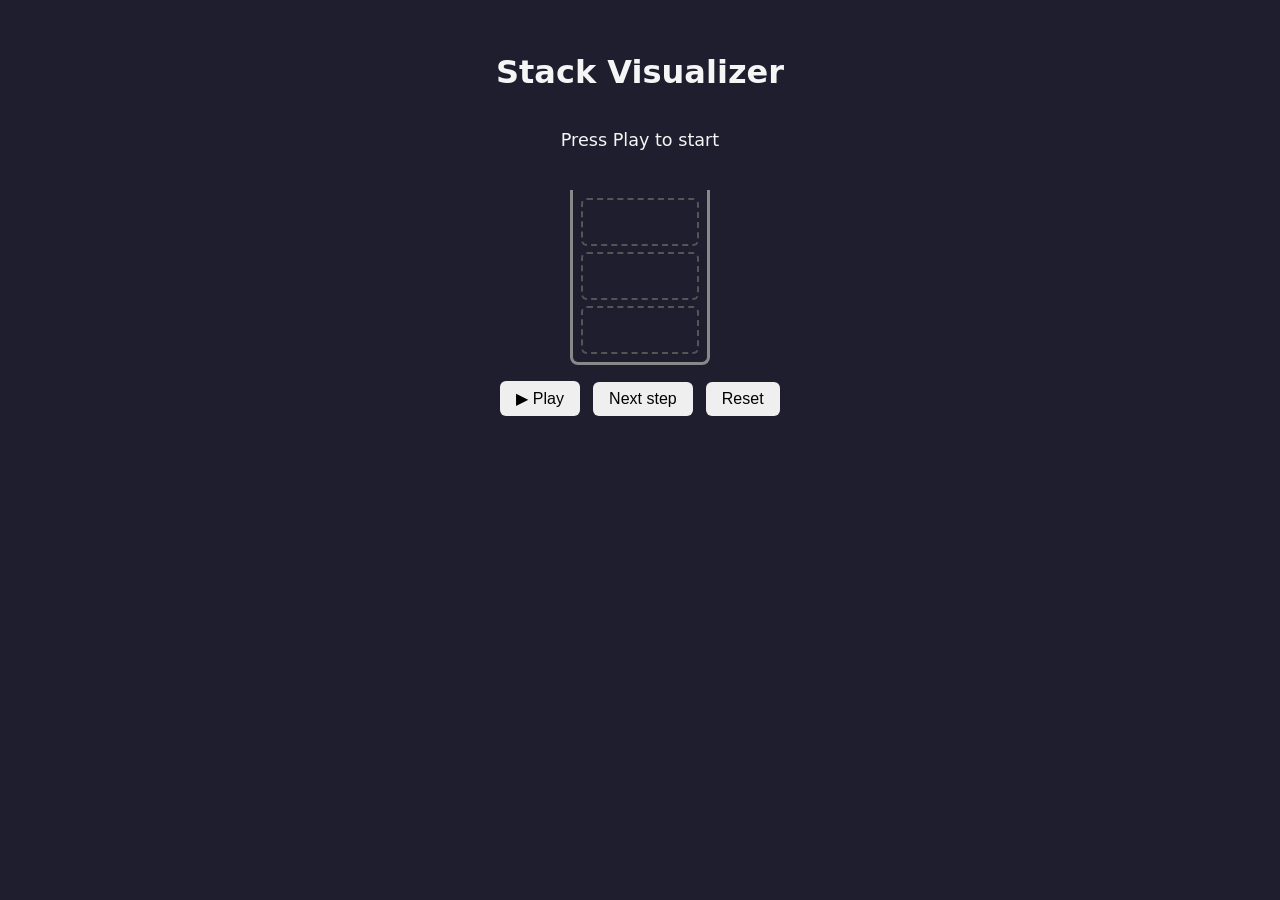
<file: web/index.html>
<!DOCTYPE html>
<html lang="en">
<head>
    <meta charset="UTF-8">
    <meta name="viewport" content="width=device-width, initial-scale=1.0">
    <title>DS Game – Stack Demo</title>
    <link rel="stylesheet" href="style.css">
</head>
<body>
<h1>Stack Visualizer</h1>
<p id="message">Press Play to start</p>

<div id="stack" class="stack"></div>

<div class="controls">
    <button id="playBtn">▶ Play</button>
    <button id="nextBtn">Next step</button>
    <button id="resetBtn">Reset</button>
</div>

<ol id="log"></ol>

<script src="app.js"></script>
</body>
</html>
</file>
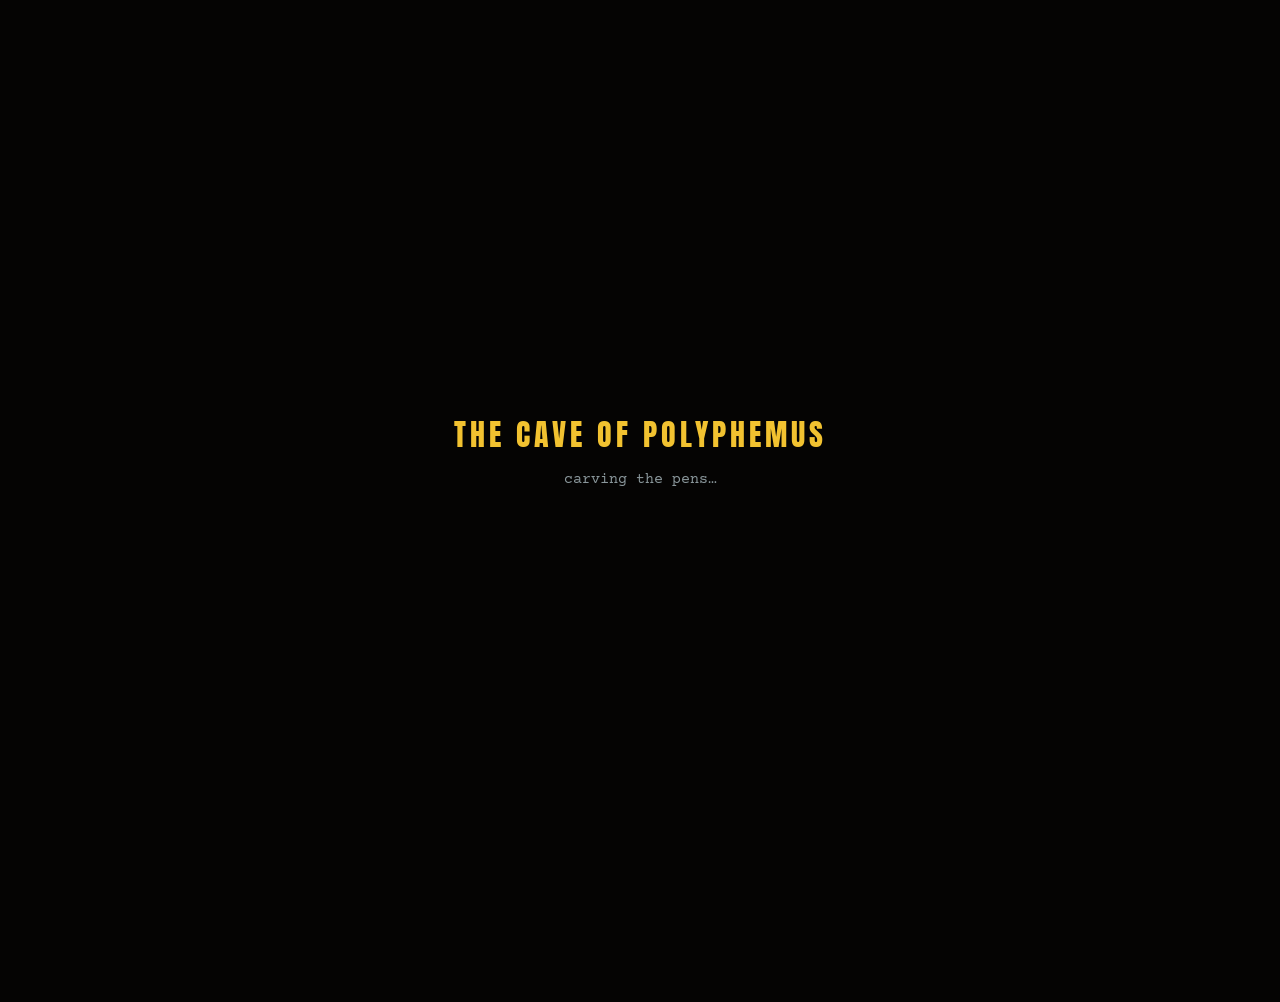
<file: server/src/main/resources/static/cave_env.html>
<!DOCTYPE html>
<html lang="en">
<head>
<script>
// opened from IntelliJ's built-in preview (port 63342)? That server has no game API (every call answers 404).
// Jump to the same page on Spring Boot instead.
if (location.port === "63342") { const page = location.pathname.split("/static/")[1] || ""; location.replace("http://localhost:8081/" + page + location.search); }
</script>
<meta charset="UTF-8">
<meta name="viewport" content="width=device-width, initial-scale=1.0">
<title>The Cave of Polyphemus</title>
<link href="https://fonts.googleapis.com/css2?family=Anton&family=Courier+Prime:wght@400;700&display=swap" rel="stylesheet">
<style>
  html, body { margin: 0; height: 100%; overflow: hidden; background: #050403; color: #e9e4da; font-family: 'Courier Prime', monospace; }
  canvas { display: block; }
  #loading { position: fixed; inset: 0; display: flex; flex-direction: column; align-items: center; justify-content: center; gap: 14px; background: #050403; z-index: 40; transition: opacity 1s; }
  #loading h1 { margin: 0; font-family: Anton, Impact, sans-serif; font-weight: 400; letter-spacing: 4px; font-size: 30px; color: #f2c230; }
  #loading p { margin: 0; color: #8a979b; font-size: 15px; }
  #skip { position: fixed; right: 18px; bottom: 16px; z-index: 35; min-height: 40px; padding: 0 16px; background: rgba(8, 6, 4, 0.75); color: #efe1c2;
          border: 1px solid #4a3a28; border-radius: 4px; font-family: 'Courier Prime', monospace; font-size: 13px; letter-spacing: 1px; cursor: pointer; display: none; }
  #skip.on { display: block; }
  @media (min-width: 901px) { body.board-on #skip { right: calc(var(--pw, 520px) + 20px); bottom: calc(var(--board-h, 210px) + 22px); } }
  #fast { position: fixed; inset: 0; z-index: 34; background: #050403; display: none; align-items: center; justify-content: center;
          font-family: Anton, Impact, sans-serif; font-size: 34px; letter-spacing: 6px; color: #f2c230; }
  #fast.on { display: flex; }
</style>
<script type="importmap">
{ "imports": { "three": "./vendor/three/build/three.module.js", "three/addons/": "./vendor/three/examples/jsm/" } }
</script>
</head>
<body>
<div id="loading"><h1>THE CAVE OF POLYPHEMUS</h1><p>carving the pens…</p></div>
<div id="title" class="odx-title"><span class="k">CHAPTER TWO</span><span class="t">The Cave of Polyphemus</span></div>
<button id="skip">SKIP SCENE ▸▸ (Esc)</button>
<div id="fast">▸▸</div>
<nav id="doors" class="odx-doors" aria-label="Chapter two">
  <button class="continue" id="continue-btn" hidden></button>
  <div class="row">
    <button class="door lesson" id="door-lesson"><span class="kick" data-ic="book">LEARN</span><span class="name">ATHENA'S LESSON</span>
      <span class="what">Four short parts on the pens: what an array is, walking it, making room and closing gaps, turning it around. Nothing is graded.</span><span class="prog" id="prog-lesson">4 parts</span></button>
    <button class="door trials" id="door-trials"><span class="kick" data-ic="sun">BE JUDGED</span><span class="name">ATHENA'S TRIALS</span>
      <span class="what">Noon to dawn: eight hours of work on the flock, a bonus at midnight, and the escape at dawn.</span><span class="prog" id="prog-trials"></span></button>
    <button class="door lab" id="door-lab"><span class="kick" data-ic="flask">PLAY</span><span class="name">THE LAB</span>
      <span class="what">No giant, no clock. Your flock, your code, any array algorithm, step by step.</span><span class="prog">up to 10 sheep</span></button>
  </div>
  <div class="extra">
    <span class="lbl">STORY</span><button id="open-btn" data-ic="film">Opening</button><button id="crawl-btn" data-ic="scroll">The story so far</button><button id="climax-btn" data-ic="film">Climax</button>
    <span class="lbl">LESSON</span><button data-part="1">1 Pens</button><button data-part="2">2 Walking</button><button data-part="3">3 Room &amp; gaps</button><button data-part="4">4 Turning around</button>
    <span class="lbl">ARRANGE</span><button data-arrange="traverse">Sum</button><button data-arrange="insert">Insert</button><button data-arrange="delete">Delete</button><button data-arrange="reverse">Reverse</button>
    <button id="codex-btn" data-ic="scroll">Codex</button>
  </div>
</nav>

<script type="module">
import * as THREE from "three";
import { World } from "./js/engine/world.js";
import { panelW } from "./js/learn/panelWidth.js";
import { Director } from "./js/engine/director.js";
import { sound } from "./js/engine/sound.js";
import { installUI } from "./js/ui/ui.js";
import "./js/ui/fullView.js";                        // an × on every panel, H for a full view
import { icon } from "./js/ui/icons.js";
import { PenRow, PEN_W } from "./js/islands/cave/penRow.js";
import { caveLesson } from "./js/islands/cave/caveLesson.js";
import { Parsons, CAVE_PARSONS } from "./js/learn/parsons.js";
import { buildCave, GIANT_AT } from "./js/islands/cave/caveScene.js";
import { addCaveDetails } from "./js/islands/cave/caveDetails.js";
import { Cyclops } from "./js/islands/cave/cyclops.js";
import { Hero } from "./js/engine/hero.js";
import { Comic } from "./js/engine/comic.js";
import { playCaveOpening, playCaveCrawl } from "./js/islands/cave/caveOpening.js";
import { playCaveClimax } from "./js/islands/cave/caveClimax.js";
import { nameCard } from "./js/story/tags.js";
import { FIRE_AT } from "./js/islands/cave/caveScene.js";
import { CaveTrials } from "./js/islands/cave/caveTrials.js";

const params = new URLSearchParams(location.search);
const world = new World({ quality: params.get("q") || "auto" });
world.bloom.strength = 0.3; world.bloom.threshold = 0.9;     // fire glows, but never blooms over the numbers
world.grade.uniforms.letterbox.value = 0;   // no cinema bars while learning

// ---------- the cave itself (caveScene.js), and Polyphemus dozing at the back by his cheeses
const scene = world.scene;
const cave = await buildCave(world);
cave.details = addCaveDetails(world, cave);                          // the lived-in details: threshold, pen wall, his corner, the deep cave, moonlight
const giant = new Cyclops(world, { height: 11 });
await giant.load();
giant.place(GIANT_AT.x, 0, GIANT_AT.z, 8, 4); giant.play("idle", 0); giant.open(0.25);   // dozing: one eye, barely open

const pens = new PenRow(world, { pens: 10 });
// the resting shot: the whole pen row, set high in the frame so the doors at the bottom never cover it
const REST = [[PEN_W * 4.5, 5.0, 14.5], [PEN_W * 4.5, -0.35, 0], 44];
pens.set([34, 52, 18, 77, 45, 60, 23, 81]);
const director = new Director(world);
const ui = installUI({ chapter: "cave", world });        // tokens, loading, VOYAGE, sound, the EMBER grade
const comic = new Comic(world, director);
// Odysseus: by the fire while Athena teaches (the opening walks him in)
const hero = await new Hero(world, { groundY: 0 }).load();
hero.teleport(FIRE_AT.x + 1.7, FIRE_AT.z + 1.9, 2.4);

// ---------- the giant is felt even while you work: every half-minute or so, a slow breath from the dark
// at the back, his head stirs, and one sheep shifts its weight in its pen. Never during a film or a fast run.
{
  let next = 20 + Math.random() * 15, stir = 0;
  world.add({ update(dt) {
    if (document.body.classList.contains("filming") || world.timeScale > 1.5) return;
    next -= dt;
    if (stir > 0) { stir = Math.max(0, stir - dt); giant.roar(0.05 * Math.sin(Math.PI * (1 - stir / 2.4))); if (!stir) giant.roar(0); }
    if (next > 0) return;
    next = 25 + Math.random() * 20; stir = 2.4;
    sound.giant("breath", { level: 0.7 });
    const live = pens.sheep.filter(Boolean), sh = live[Math.floor(Math.random() * live.length)];
    if (sh) { const r = sh.rotation.y; pens.over(0.8, k => { sh.rotation.y = r + Math.sin(Math.PI * k) * 0.25; }).then(() => (sh.rotation.y = r)); }
  } });
}

// ---------- the opening film (caveOpening.js), and skipping it: fast-forward behind a black card
let skipping = false, filming = false;
const skipBtn = document.getElementById("skip"), fastEl = document.getElementById("fast");
function skip() { if (trialRun) { if (!trialFast) { trialFast = true; world.timeScale = 8; fastEl.classList.add("on"); } return; } if (!filming || skipping) return; skipping = true; director.skipping = true; world.timeScale = 40; fastEl.classList.add("on"); }
skipBtn.onclick = skip;
addEventListener("keydown", e => { if (e.key === "Escape") skip(); });
async function opening() {
  if (filming) return;
  filming = true; skipBtn.classList.add("on"); document.body.classList.add("busy");
  document.body.classList.add("filming");
  try { await playCaveOpening({ world, hero, director, comic, giant, cave, pens, card: nameCard("cyclops"), noCrawl: !!params.get("nocrawl") }); }
  finally {
    filming = false; skipping = false; director.skipping = false; world.timeScale = 1; document.body.classList.remove("filming"); ui.regrade();
    fastEl.classList.remove("on"); skipBtn.classList.remove("on"); document.body.classList.remove("busy");
    director.card.classList.remove("on"); world.grade.uniforms.freeze.value = 0;
    director.cut(...REST);
  }
}
document.getElementById("open-btn").onclick = () => opening();
// the crawl that used to open the chapter, kept whole as a read: the arrival scene now carries the story
document.getElementById("crawl-btn").onclick = async () => {
  if (filming) return;
  filming = true; skipBtn.classList.add("on"); document.body.classList.add("busy", "filming");
  try { await playCaveCrawl({ comic }); }
  finally { filming = false; skipping = false; director.skipping = false; world.timeScale = 1; fastEl.classList.remove("on"); skipBtn.classList.remove("on"); document.body.classList.remove("busy", "filming"); }
};
async function climax() {
  if (filming) return;
  filming = true; skipBtn.classList.add("on"); document.body.classList.add("busy");
  document.body.classList.add("filming");
  try { await playCaveClimax({ world, hero, director, comic, giant, cave, pens, cardAfter: nameCard("cyclops", { done: true }) }); }
  finally {
    filming = false; skipping = false; director.skipping = false; world.timeScale = 1; document.body.classList.remove("filming"); ui.regrade();
    fastEl.classList.remove("on"); skipBtn.classList.remove("on"); document.body.classList.remove("busy");
    director.card.classList.remove("on"); world.grade.uniforms.freeze.value = 0;
    director.cut(...REST);
  }
}
document.getElementById("climax-btn").onclick = () => climax();

// ---------- Athena's trials (caveTrials.js): the panel on the right, the pens on the left
let trialRun = false, trialFast = false;
// the side panel takes 460px on the right; the array board, when open, about 230px at the bottom:
// shift the picture so its centre sits in the space that's left
const shiftForPanel = () => { const w = innerWidth, h = innerHeight; if (w > 900) world.camera.setViewOffset(w, h, panelW() / 2, document.body.classList.contains("board-on") ? 112 : 0, w, h); else world.camera.clearViewOffset(); };
const trials = new CaveTrials({
  world, pens, director, comic,
  panelView: on => {
    if (on) { document.body.classList.add("side-panel", "busy"); shiftForPanel(); addEventListener("resize", shiftForPanel); }
    else { document.body.classList.remove("side-panel"); removeEventListener("resize", shiftForPanel); world.camera.clearViewOffset(); }
  },
  onClose: () => { document.body.classList.remove("busy"); director.glide(...REST, 1); refreshMenu(); },
  onLesson: () => { trials.close(); lesson(1); },
  onFinale: async () => { trials.ctx.fast.end(); await climax(); trials.el.classList.add("on"); trials.ctx.panelView(true); trials.view(true); ui.chapterDone(); },
  skipping: () => trialFast,
  fast: {
    begin: () => { trialRun = true; trialFast = false; skipBtn.textContent = "FAST ▸▸ (Esc)"; skipBtn.classList.add("on"); },
    land: () => { if (trialFast) { trialFast = false; world.timeScale = 1; fastEl.classList.remove("on"); } },
    end: () => { trialRun = false; trialFast = false; fastEl.classList.remove("on"); skipBtn.classList.remove("on"); skipBtn.textContent = "SKIP SCENE ▸▸ (Esc)"; }
  }
});
document.getElementById("door-trials").onclick = () => trials.open();
document.getElementById("door-lab").onclick = () => trials.openLab();
director.cut(...REST);

// ---------- the menu (Chapter Three's doors, in stone): CONTINUE, LEARN, BE JUDGED, PLAY, and the small buttons
const LESSONS_KEY = "odyssey.cave.lessons";
const seenParts = () => { try { return JSON.parse(localStorage.getItem(LESSONS_KEY)) || []; } catch { return []; } };
const markPart = n => { try { const s = seenParts(); if (!s.includes(n)) { s.push(n); localStorage.setItem(LESSONS_KEY, JSON.stringify(s)); } } catch { /* storage off */ } };
let menuBusy = false;                                   // one thing at a time: a second click while something opens is ignored
async function busy(fn, btn) {
  if (menuBusy) return; menuBusy = true;
  document.body.classList.add("busy");
  try { await fn(); } finally {
    menuBusy = false;
    document.body.classList.remove("busy");
    if (btn) btn.classList.add("seen");
    director.glide(...REST, 1);
    refreshMenu();
  }
}
async function lesson(part, btn) {
  await busy(async () => {
    const player = caveLesson(part, { pens, director });
    window.__lesson = player;
    const r = await player.open();
    if (r && !r.skipped) markPart(part);
    pens.clearMarkers(); pens.set([34, 52, 18, 77, 45, 60, 23, 81]);            // the lesson leaves the flock as it found it
  }, btn || document.querySelector(`#doors [data-part="${part}"]`));
}
async function arrange(name, btn) {
  await busy(async () => {
    const p = new Parsons({ title: "Arrange the lines · " + name, ...CAVE_PARSONS[name] });
    window.__parsons = p;
    await p.open();
  }, btn);
}
document.querySelectorAll("#doors [data-part]").forEach(b => b.onclick = () => lesson(+b.dataset.part, b));
document.querySelectorAll("#doors [data-arrange]").forEach(b => b.onclick = () => arrange(b.dataset.arrange, b));
document.querySelectorAll("#doors [data-ic]").forEach(el => el.insertAdjacentHTML("afterbegin", icon(el.dataset.ic) + " "));
document.getElementById("door-lesson").onclick = () => { const s = seenParts(); lesson([1, 2, 3, 4].find(n => !s.includes(n)) || 1); };
document.getElementById("codex-btn").onclick = async () => { await trials.open(); trials.codex.show(true); };

// what the doors say, from what is saved: lessons seen, trials done, and where CONTINUE goes
const HOUR_OF = { "cave-1": "NOON", "cave-2": "1 PM", "cave-3": "2 PM", "cave-4": "3 PM", "cave-5": "4 PM", "cave-6": "5 PM", "cave-7": "6 PM", "cave-8": "7 PM", "cave-bonus": "MIDNIGHT", "cave-finale": "DAWN" };
const TITLE_OF = { "cave-1": "Count the Flock", "cave-2": "Where's the Black Ram?", "cave-3": "The Biggest Ram", "cave-4": "Too Thin to Hide a Man", "cave-5": "Two Lambs Born",
  "cave-6": "First Out at Dawn", "cave-7": "The Cyclops' Supper", "cave-8": "Back to Front", "cave-bonus": "The Sorted Line", "cave-finale": "Dawn" };
function refreshMenu() {
  let d = []; try { d = JSON.parse(localStorage.getItem("odyssey.cave.done")) || []; } catch { /* storage off */ }
  d = d.filter(id => id in HOUR_OF);
  const practice = ["cave-1", "cave-2", "cave-3", "cave-4", "cave-5", "cave-6", "cave-7", "cave-8"];
  const finished = d.includes("cave-finale");
  const next = practice.find(id => !d.includes(id)) || (finished ? null : "cave-finale");
  const pt = document.getElementById("prog-trials");
  pt.textContent = finished ? `${d.length} / 10 done · the men are out` : d.length ? `${d.length} / 10 done · next: ${HOUR_OF[next]}` : "10 trials · start at NOON";
  pt.classList.toggle("done", finished);
  const s = seenParts(), pl = document.getElementById("prog-lesson");
  pl.textContent = s.length >= 4 ? "4 / 4 parts seen" : s.length ? `${s.length} / 4 parts seen · next: part ${[1, 2, 3, 4].find(n => !s.includes(n))}` : "4 parts · start with 1";
  pl.classList.toggle("done", s.length >= 4);
  // CONTINUE only when there is something real to go back to: a trial started but the chapter not finished
  const cont = document.getElementById("continue-btn");
  cont.hidden = !(d.length && next);
  if (!cont.hidden) cont.innerHTML = `CONTINUE ${icon("arrow")} <small>${HOUR_OF[next]} · ${TITLE_OF[next]}</small>`;
}
document.getElementById("continue-btn").onclick = () => trials.open();
refreshMenu();

// ---------- start: the world runs on the real clock, or (capture=1) only when a test steps it
const loading = document.getElementById("loading");
if (params.get("capture")) {
  loading.remove();
  world.resize();
  world.step(0.016);
  window.__advance = async s => { const n = Math.round(s / (1 / 30)); for (let i = 0; i < n; i++) { world.step(1 / 30, i === n - 1); await new Promise(r => setTimeout(r, 0)); } };
  window.__world = world; window.__pens = pens; window.__cave = cave; window.__giant = giant; window.__director = director; window.__lessonPart = lesson; window.__arrange = arrange; window.__opening = opening; window.__climax = climax; window.__hero = hero; window.__skip = skip; window.__trials = trials;
  window.__ready = true;
} else {
  world.start();
  loading.style.opacity = 0; setTimeout(() => loading.remove(), 1000);
  const part = params.get("part"); if (part) lesson(+part);
  if (params.get("opening")) opening();
  if (params.get("climax")) climax();
  if (params.get("trials")) trials.open();
  if (params.get("lab")) trials.openLab();
}
</script>
</body>
</file>
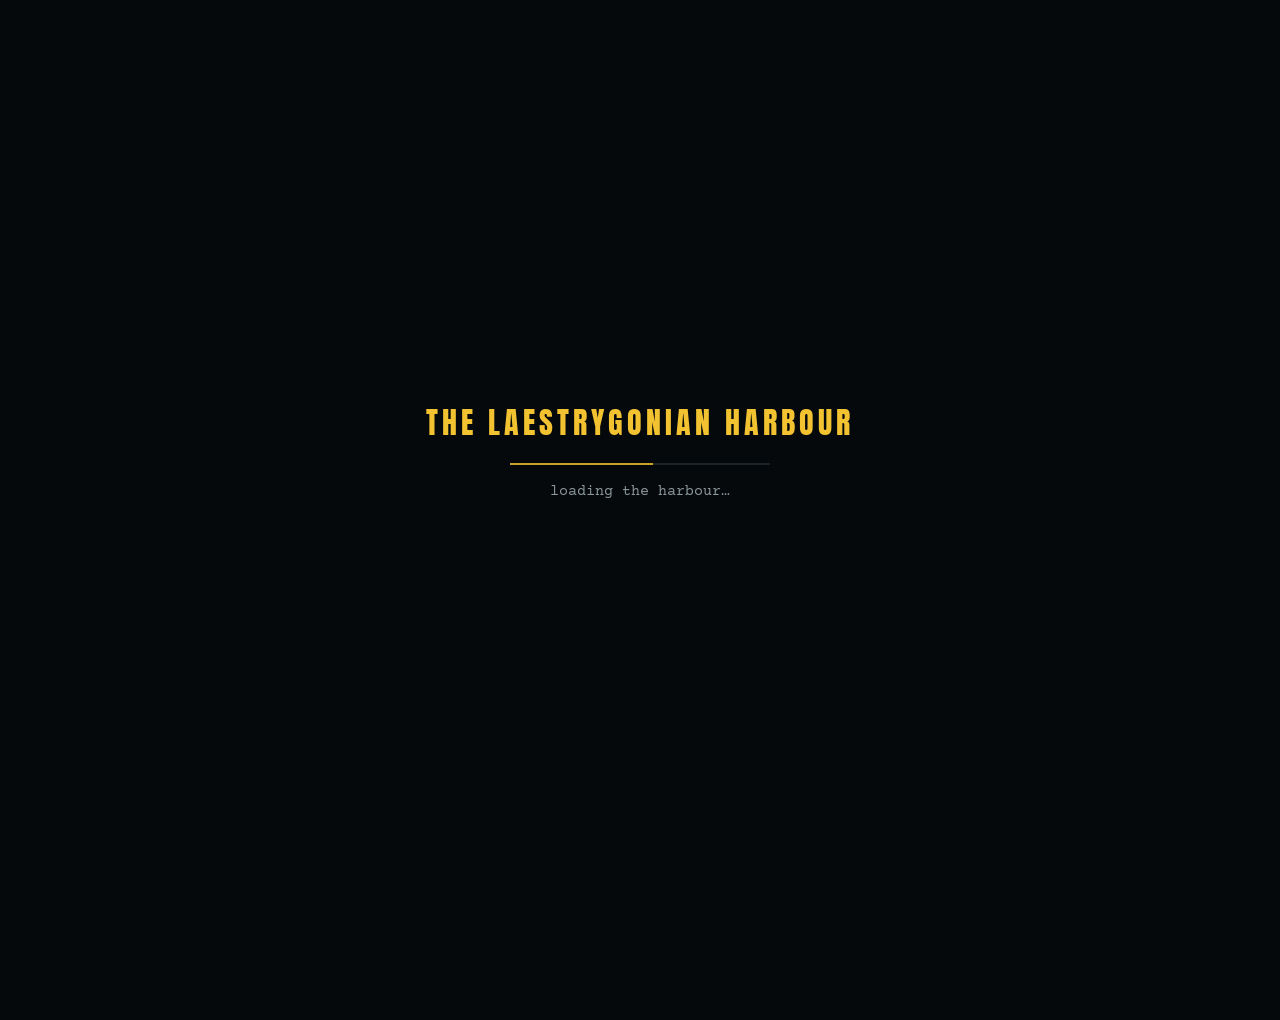
<file: server/src/main/resources/static/harbour_env.html>
<!DOCTYPE html>
<html lang="en">
<head>
<script>
// opened from IntelliJ's built-in preview (port 63342)? That server has no game API (every call answers 404).
// Jump to the same page on Spring Boot instead.
if (location.port === "63342") { const page = location.pathname.split("/static/")[1] || ""; location.replace("http://localhost:8081/" + page + location.search); }
</script>
<meta charset="UTF-8">
<meta name="viewport" content="width=device-width, initial-scale=1.0">
<title>The Laestrygonian Harbour</title>
<link href="https://fonts.googleapis.com/css2?family=Cinzel:wght@400;600&family=Spectral:ital@0;1&family=Anton&family=Allerta+Stencil&family=Cabin+Sketch:wght@400;700&family=Courier+Prime:wght@400;700&display=swap" rel="stylesheet">
<style>
  html, body { margin: 0; height: 100%; overflow: hidden; background: #06090c; color: #e9e4da; font-family: 'Spectral', Georgia, serif; }
  canvas { display: block; }
  #loading { position: fixed; inset: 0; display: flex; flex-direction: column; align-items: center; justify-content: center; gap: 18px;
             background: #06090c; z-index: 40; transition: opacity 1.2s; }
  #loading h1 { margin: 0; font-family: Anton, Impact, sans-serif; font-weight: 400; letter-spacing: 4px; font-size: 30px; color: #f2c230; }
  #loading .bar { width: 260px; height: 2px; background: #1c2429; }
  #loading .bar div { height: 100%; width: 0; background: #c9a227; transition: width 0.3s; }
  #loading p { margin: 0; font-family: 'Courier Prime', monospace; color: #8a979b; font-size: 15px; }
  #line { position: fixed; right: 5%; top: 14%; z-index: 10; pointer-events: none; font-family: 'Courier Prime', monospace; font-size: 20px; color: #efe1c2;
          background: rgba(10, 8, 6, 0.72); border-left: 4px solid #f2c230; padding: 10px 16px; opacity: 0; transition: opacity 0.3s; }
  #line.on { opacity: 1; }
  #skip { position: fixed; right: 18px; bottom: 16px; z-index: 35; min-height: 40px; padding: 0 16px; background: rgba(8, 12, 15, 0.75); color: #efe1c2;
          border: 1px solid #4a3a28; border-radius: 4px; font-family: 'Courier Prime', monospace; font-size: 13px; letter-spacing: 1px; cursor: pointer; display: none; }
  #skip.on { display: block; }
  @media (min-width: 901px) { body.board-on #skip { right: calc(var(--pw, 520px) + 20px); bottom: calc(var(--board-h, 210px) + 22px); } }
  #fast { position: fixed; inset: 0; z-index: 34; background: #050403; display: none; align-items: center; justify-content: center;
          font-family: Anton, Impact, sans-serif; font-size: 34px; letter-spacing: 6px; color: #f2c230; }
  #fast.on { display: flex; }
  @media (min-width: 901px) { body.side-panel #line { right: calc(var(--pw, 520px) + 3%); } body.side-panel #skip { right: calc(var(--pw, 520px) + 20px); } }
  body.cinematic #pace, body.cinematic #line, body.cinematic #skip { visibility: hidden; }
</style>
<script type="importmap">
{ "imports": { "three": "./vendor/three/build/three.module.js", "three/addons/": "./vendor/three/examples/jsm/" } }
</script>
</head>
<body>
<div id="loading"><h1>THE LAESTRYGONIAN HARBOUR</h1><div class="bar"><div id="bar"></div></div><p>loading the harbour…</p></div>
<div id="title" class="odx-title"><span class="k">CHAPTER ONE</span><span class="t">The Laestrygonian Harbour</span></div>
<div id="line"></div>
<!-- the chapter's doors: the shared menu (js/ui/tokens.css .odx-doors), in the Harbour's storm-and-bronze dressing -->
<nav id="doors" class="odx-doors" aria-label="Chapter one">
  <button class="continue" id="continue-btn"></button>
  <div class="row">
    <button class="door lesson" id="door-lesson"><span class="kick" data-ic="book">LEARN</span><span class="name">ATHENA'S LESSON</span>
      <span class="what">The textbook stack in real C, one line at a time on the quay: push, pop, overflow and underflow. Nothing is graded.</span><span class="prog" id="prog-lesson">22 steps · 2 questions</span></button>
    <button class="door trials" id="door-trials"><span class="kick" data-ic="check">BE JUDGED</span><span class="name">THE TRIALS</span>
      <span class="what">Load the Ship, then The Chain: the bronze AXE is buried in your tallest cargo tower.</span><span class="prog" id="prog-trials"></span></button>
    <button class="door lab" id="door-lab"><span class="kick" data-ic="flask">PLAY</span><span class="name">THE LAB</span>
      <span class="what">No giants. No chain. Your quay, your code: Athena only watches.</span><span class="prog">up to 3 stacks</span></button>
  </div>
  <div class="extra">
    <span class="lbl">STORY</span><button id="open-btn" data-ic="film">Opening</button><button id="crawl-btn" data-ic="scroll">The story so far</button><button id="climax-btn" data-ic="film" hidden>Climax</button>
    <button id="codex-btn" data-ic="scroll">Codex</button>
  </div>
</nav>
<button id="skip">SKIP SCENE ▸▸ (Esc)</button>
<div id="fast">▸▸</div>

<script type="module">
import * as THREE from "three";
import { OrbitControls } from "three/addons/controls/OrbitControls.js";
import { World } from "./js/engine/world.js";
import { panelW } from "./js/learn/panelWidth.js";
import { manager } from "./js/engine/assets.js";
import { Hero } from "./js/engine/hero.js";
import { Director } from "./js/engine/director.js";
import { buildHarbour, goldenAmphora, QUAY_TOP } from "./js/islands/harbour/harbourScene.js";
import { loadFonts, cargoNames } from "./js/islands/harbour/dsProps.js";
import { TrialSet, CRATE_H, stackFrame } from "./js/islands/harbour/trialSet.js";
import { buildTechProps } from "./js/islands/harbour/techProps.js";
import { buildHarbourNav, setPileObstacles } from "./js/islands/harbour/harbourNav.js";
import { TrialMode } from "./js/islands/harbour/trialMode.js";
import { Comic } from "./js/engine/comic.js";
import { Giant, CLIFF_GIANTS } from "./js/islands/harbour/giant.js";
import { ChainTower } from "./js/islands/harbour/chainTower.js";
import { playClimax } from "./js/islands/harbour/climax.js";
import { playOpening, playCrawl } from "./js/islands/harbour/opening.js";
import { Mood } from "./js/islands/harbour/mood.js";
import { sound } from "./js/engine/sound.js";
import { nameCard } from "./js/story/tags.js";
import { stackLesson } from "./js/islands/harbour/stackLesson.js";
import { ReturnBench } from "./js/islands/harbour/returnBench.js";
import { Pace } from "./js/engine/pace.js";
import { installUI } from "./js/ui/ui.js";
import "./js/ui/fullView.js";                        // an × on every panel, H for a full view
import { icon } from "./js/ui/icons.js";

const params = new URLSearchParams(location.search);
manager.onProgress = (url, done, total) => { document.getElementById("bar").style.width = (done / total * 100) + "%"; };

const world = new World({ quality: params.get("q") || "auto" });
world.renderer.localClippingEnabled = true;
world.grade.uniforms.letterbox.value = 0;   // no cinema bars while learning: the films switch them on and off themselves
await loadFonts();
const harbour = await buildHarbour(world);
buildTechProps(world, harbour);

// ---------- the trial area: three stacks, exactly as Java would describe them
// every crate numbered 99 carries the golden amphora
function withAmphora(c, value) {
  if (value !== 99 || !cargoNames.on) return;      // the Lab has plain numbers: no gold
  const amph = goldenAmphora(harbour.models.amphora);
  amph.scale.set(1.25 / 0.51, 1.25 / 1.1, 1.25 / 0.85);      // undo the crate's stretch so the jar keeps its shape
  amph.position.y = CRATE_H / 1.1;
  c.add(amph);
}
const trial = new TrialSet(world, harbour.models.crate, [
  { name: "s", capacity: 3, initial: [4, 7] },
  { name: "t", capacity: 3, initial: [3] },
  { name: "u", capacity: 1, initial: [] }
], { decorate: withAmphora });
const { s, t, u } = trial.piles;
// two low wooden trestles: where loose crates rest (he cannot lift from the bare ground)
const TRESTLE_H = 0.35;
function trestle(x, z) {
  const g = new THREE.Group(), wood = new THREE.MeshStandardMaterial({ color: 0x4e3524, roughness: 0.9 });
  const top = new THREE.Mesh(new THREE.BoxGeometry(0.8, 0.08, 0.6), wood); top.position.y = TRESTLE_H - 0.04; g.add(top);
  for (const [lx, lz] of [[-0.33, -0.23], [0.33, -0.23], [-0.33, 0.23], [0.33, 0.23]]) { const l = new THREE.Mesh(new THREE.BoxGeometry(0.07, TRESTLE_H - 0.08, 0.07), wood); l.position.set(lx, (TRESTLE_H - 0.08) / 2, lz); g.add(l); }
  g.traverse(o => { if (o.isMesh) { o.castShadow = true; o.receiveShadow = true; } });
  g.position.set(x, QUAY_TOP, z); world.scene.add(g);
  return new THREE.Vector3(x, QUAY_TOP + TRESTLE_H, z);
}
const HEAP = trestle(-3.0, 1.55);      // the golden crate waits here
// the Return Bench: popped values are set here, under a slate naming the variable
const bench = new ReturnBench(world, { x: 1.3, z: 1.5, slots: 4 });
// the golden amphora's crate
const prize = trial.newCrate(99);
prize.position.copy(HEAP);

// ---------- the Chain Tower out in the water, and the harbour chain that traps the ship
const chain = new ChainTower(world, harbour.models.crate, { x: -6, z: -52 });
const mood = new Mood(world, harbour);
// the Laestrygonians on the cliffs (made while loading, used by the opening and the ending)
let crowd = [];

// ---------- Odysseus, who walks only where the harbour lets him
const nav = buildHarbourNav(trial);
nav.addBox("trestle-heap", HEAP.x, HEAP.z, 0.8, 0.6);
nav.addBox("bench", 1.3, 1.5, 4 * 0.78 + 0.2, 0.62);
const hero = await new Hero(world, { nav, groundY: QUAY_TOP }).load();
trial.hero = hero;                    // the cranes watch him, to hoist their hooks out of his way
const START = new THREE.Vector3(13.5, QUAY_TOP, -15);
hero.group.position.copy(START);

// ---------- camera
const director = new Director(world);
const comic = new Comic(world, director);
// Antiphates is big (three 12 MB files), so he loads quietly in the background
// 34 m: on the quay among the ruined columns, they reach his shins
const giant = new Giant(world, { height: 34 });
const giantReady = giant.load().catch(e => console.warn("giant failed to load", e));
const pace = new Pace(world);          // the player's speed control for Odysseus (+/- or the [ and ] keys)
const controls = new OrbitControls(world.camera, world.renderer.domElement);
controls.enableDamping = true; controls.maxPolarAngle = Math.PI * 0.495; controls.enabled = false;
const free = on => { controls.enabled = on; director.mode = null; director.paused = on; if (on) controls.target.copy(director.look); };
const SHOTS = {
  trial:   { pos: [1.2, 3.0, 7.6], look: [0.2, 2.0, -1.6], fov: 40 },
  rest:    { pos: [4.2, 7.0, 14.0], look: [-1.2, 0.4, -9], fov: 44 },
  manifest: { pos: [4.4, 2.85, 2.3], look: [6.2, 2.9, -0.4], fov: 40 },
  arrival: { pos: [-9, 9, -42], look: [3, 2, 0], fov: 46 },
  giants:  { pos: [-3, 2.3, 4], look: [6, 40, -200], fov: 52 },
  goddess: { pos: [-16, 3, -28], look: [-30, 16, -70], fov: 44 },
  ship:    { pos: [27, 5, -2], look: [18, 2, -18], fov: 48 },
  harbour: { pos: [0, 60, 40], look: [0, 0, -240], fov: 50 },
  queen:   { pos: [-8, 6, -20], look: [-140, 70, -460], fov: 40 }
};
function shot(name) { free(true); const v = SHOTS[name]; world.camera.position.set(...v.pos); controls.target.set(...v.look); world.camera.fov = v.fov; world.camera.updateProjectionMatrix(); controls.update(); }

// ---------- what the code is doing right now (shown top right, and chalked on the manifest)
const lineEl = document.getElementById("line");
function codeLine(text) { lineEl.textContent = text; lineEl.classList.toggle("on", !!text); trial.write(text ? "> " + text : ""); }

// ---------- the Harbour's opening scene: arrival, name card, then real stack operations
const P = new THREE.Vector3();
const front = (spot, dz) => new THREE.Vector3(spot.x, spot.y, spot.z + dz);     // where he stands to reach something
// the trial piles the lesson starts from (the opening borrows the quay for a moment and puts them back)
const START_PILES = [{ name: "s", capacity: 3, initial: [4, 7] }, { name: "t", capacity: 3, initial: [3] }, { name: "u", capacity: 1, initial: [] }];
const piles = {
  set(specs) { trial.clearAll(); trial.rebuild(specs); setPileObstacles(nav, trial); },
  restore() { this.set(START_PILES); }
};
// ---------- the Harbour's opening: the film that sets up the whole chapter (opening.js)
async function play() {
  free(false);
  [prize].forEach(c => c.parent && c.parent.remove(c));
  await giantReady;
  await playOpening({ world, hero, director, comic, giant, chain, trial, harbour, card: nameCard("harbour"), piles, crowd });
}

// ---------- skipping a cutscene: fast-forward behind a black card, so the world ends in the right state
let skipping = false;
const skipBtn = document.getElementById("skip"), fastEl = document.getElementById("fast");
function skip() {
  if (!busy || skipping) return;
  skipping = true; director.skipping = true;
  world.timeScale = 40; fastEl.classList.add("on");
}
skipBtn.onclick = skip;
// no music or sound effects for now: they come back once the whole theme is built
const ui = installUI({ chapter: "harbour", world });     // tokens, loading, VOYAGE, sound (on, with one mute for the game), the STORM grade
addEventListener("pointerdown", () => sound.ctx, { once: true });
addEventListener("keydown", () => sound.ctx, { once: true });
addEventListener("keydown", e => { if (e.key === "Escape") skip(); });

// ---------- the doors (and, behind ?dev=1, the developer's extras)
const extra = document.querySelector("#doors .extra");
const devBtn = (label, fn) => { const b = document.createElement("button"); b.textContent = label; b.onclick = fn; extra.appendChild(b); return b; };
const qb = document.createElement("button");
const showQ = () => qb.textContent = "quality: " + world.quality;
qb.onclick = () => { world.autoQuality = false; world.quality = world.quality === "high" ? "low" : "high"; world.applyQuality(); showQ(); };
if (params.get("dev")) {
  extra.insertAdjacentHTML("beforeend", `<span class="lbl">DEV</span>`);
  devBtn("climax (preview)", () => climaxPreview());
  for (const [t, href] of [["2 · the cave ▸", "cave_env.html"], ["3 · circe ▸", "circe_env.html"], ["4 · underworld ▸", "underworld_env.html"]]) devBtn(t, () => (location.href = href));
  Object.keys(SHOTS).forEach(name => devBtn(name, () => shot(name)));
  extra.appendChild(qb);
}
document.querySelectorAll("#doors [data-ic]").forEach(el => el.insertAdjacentHTML("afterbegin", icon(el.dataset.ic) + " "));
// the menu shows only at rest: films, the lesson and the trials hide it (body.busy, shared with every chapter)
const setBusy = on => { document.body.classList.toggle("busy", on); if (!on) refreshMenu(); };
const TRIAL_DONE = () => { try { return (JSON.parse(localStorage.getItem("odyssey.harbour.done")) || []).filter(id => id.startsWith("harbour-")); } catch { return []; } };
function refreshMenu() {
  const d = TRIAL_DONE(), practice = d.includes("harbour-practice"), finished = d.includes("harbour-finale");
  const pt = document.getElementById("prog-trials");
  pt.textContent = finished ? "2 / 2 done" : practice ? "1 / 2 done · next: FINALE · The Chain" : "2 trials · start with Load the Ship";
  pt.classList.toggle("done", finished);
  // the gold button: back into the trials once they are started, otherwise the film
  const cont = document.getElementById("continue-btn");
  cont.innerHTML = practice && !finished ? `CONTINUE ${icon("arrow")} <small>FINALE · The Chain</small>` : `${icon("play")} PLAY SCENE <small>the opening, then Athena's lesson</small>`;
  cont.onclick = () => { if (busy || inLesson) return; if (practice && !finished) trialsOpen(); else run(); };
  document.getElementById("climax-btn").hidden = !finished;
}
document.getElementById("door-lesson").onclick = () => { if (!busy && !inLesson) lesson(); };
document.getElementById("door-trials").onclick = () => { if (!busy && !inLesson) trialsOpen(); };
document.getElementById("door-lab").onclick = () => { if (!busy && !inLesson) trialsOpen(true); };
document.getElementById("open-btn").onclick = () => { if (!busy && !inLesson) run(); };
// the crawl that used to open the chapter, kept whole as a read: the arrival scene now carries the story
document.getElementById("crawl-btn").onclick = async () => {
  if (busy || inLesson) return;
  setBusy(true); skipper.begin();
  try { await playCrawl({ comic }); } finally { skipper.end(); setBusy(false); }
};
document.getElementById("climax-btn").onclick = () => climaxPreview();
document.getElementById("codex-btn").onclick = async () => { if (busy || inLesson) return; await trialsOpen(); trials.codex.show(true); };
let busy = false;
const skipper = {
  begin() { busy = true; skipBtn.classList.add("on"); },
  // stop fast-forwarding here (skip jumps to the moment before an ending, the ending itself plays)
  land() {
    if (!skipping) return;
    skipping = false; director.skipping = false; world.timeScale = 1;
    fastEl.classList.remove("on");
  },
  end() {
    busy = false; skipping = false; director.skipping = false; world.timeScale = 1;
    fastEl.classList.remove("on"); skipBtn.classList.remove("on");
      director.card.classList.remove("on"); world.grade.uniforms.freeze.value = 0;
  }
};
async function run() {
  setBusy(true);
  skipper.begin();
  try { await play(); }
  finally { skipper.end(); }
  await lesson();
}

// ---------- Athena's Learn mode: the stack, line by line
let inLesson = false;
async function lesson() {
  if (inLesson) return;
  inLesson = true;
  setBusy(true);
  free(false);
  // cut to black, reset the trial area, stand him up by the pile
  fastEl.textContent = ""; fastEl.classList.add("on");
  await hero.wait(0.4);
  trial.clearAll();
  [prize].forEach(c => c.parent && c.parent.remove(c));
  const sp = trial.standSpot(s);
  hero.teleport(sp.x + 1.2, sp.z + 1.0, Math.PI);
  // the panel covers the right of the screen, so shift the picture's centre to the left
  const shift = () => { const w = innerWidth, h = innerHeight; document.body.classList.add("side-panel"); if (w > 900) world.camera.setViewOffset(w, h, panelW() / 2, 0, w, h); else world.camera.clearViewOffset(); };
  shift(); addEventListener("resize", shift);
  stackFrame(director, trial, hero, () => [s], { snap: true });
  fastEl.classList.remove("on"); fastEl.textContent = "▸▸";
  bench.clear();
  const player = stackLesson({ hero, trial, director, HEAP, bench, newCrate: v => trial.newCrate(v) });
  await player.open();
  removeEventListener("resize", shift); world.camera.clearViewOffset(); document.body.classList.remove("side-panel");
  inLesson = false;
  await trialsOpen();                    // "Now the harbour will test you."
}

// ---------- the trials: the player's C code, run by Java, acted out by Odysseus
// the picture slides left for Athena's panel, and up for the stack board under it (half the board's height)
const shiftForPanel = () => {
  document.body.classList.add("side-panel"); const w = innerWidth, h = innerHeight;
  const sb = document.body.classList.contains("board-on") && document.getElementById("stack-board");
  if (w > 900) world.camera.setViewOffset(w, h, panelW() / 2, sb ? Math.round((sb.offsetHeight + 12) / 2) : 0, w, h); else world.camera.clearViewOffset();
};
const trials = new TrialMode({
  world, hero, trial, nav, director, bench, HEAP, codeLine, skipper,
  skipping: () => skipping,
  climax: () => climax(),
  panelView: on => { if (on) shiftForPanel(); else { document.body.classList.remove("side-panel"); world.camera.clearViewOffset(); } },
  onLesson: () => { trials.close(); removeEventListener("resize", shiftForPanel); lesson(); },
  // Close: back to the chapter's doors, the quay at rest
  onClose: () => { removeEventListener("resize", shiftForPanel); setBusy(false); shot("rest"); }
});
// the finale's ending: the comic climax (with the panel out of the way)
async function climax() {
  await giantReady;
  free(false);
  try { await playClimax({ world, hero, director, comic, giant, chain, trial, harbour, mood, crowd, cardAfter: nameCard("harbour", { done: true }) }); }
  finally { world.timeScale = 1; }
  // the chapter is over: start the harbour fresh, ready to play again
  ui.regrade();
  if (!params.get("capture")) ui.chapterDone({ onStay: () => { location.search = "?free=1"; } });   // the deed, and the way on to the Cave
}
// preview: put the finale's end state on the quay and play the climax straight away
async function climaxPreview() {
  if (busy) return;
  setBusy(true);
  trials.close(); document.body.classList.remove("side-panel"); world.camera.clearViewOffset();
  trial.clearAll();
  trial.rebuild([{ name: "tower", capacity: 6, initial: [12, 31, 45, 50, 63, 77] }, { name: "spare", capacity: 4, initial: [] }]);
  setPileObstacles(nav, trial);
  const tw = trial.piles.tower;
  tw.gauge.stow(true);
  hero.teleport(tw.x, tw.z - 0.15, 0, QUAY_TOP + tw.crates.length * CRATE_H);
  skipper.begin();
  try { await climax(); } finally { skipper.end(); }
}

async function trialsOpen(lab = false) {
  setBusy(true);
  free(false);
  [prize].forEach(c => c.parent && c.parent.remove(c));
  shiftForPanel(); addEventListener("resize", shiftForPanel);
  await (lab ? trials.openLab() : trials.open());
}

world.onFrame = () => { if (controls.enabled) controls.update(); showQ(); };
const origUpdate = director.update.bind(director);
director.update = (dt, time, raw) => { if (!director.paused) origUpdate(dt, time, raw); };
window.__shot = shot; window.__free = free; window.__play = run; window.__skip = skip; window.__lesson = lesson; window.__climax = () => climaxPreview(); window.__trials = lab => trialsOpen(lab); window.__tm = () => trials; window.__world = world; window.__hero = hero; window.__director = director;
window.__strike = (x = -60, z = -380) => { harbour.lightning.strike(new THREE.Vector3(x, 0, z)); harbour.lightning.pulseClock = 0.01; };

// ---------- warm-up: the stutter at the start was the giants still unpacking (three 12 MB files) and their
// textures going up to the graphics card on the first frames. So the loading screen stays until all of that is done.
async function warmUp() {
  await giantReady;
  if (!giant.body) return;
  crowd = CLIFF_GIANTS.map(([x, z, h]) => giant.clone({ height: h }));
  // stand each one ON the cliff: find the rock under his feet (the highest of a few points round him), not a guessed height
  const ray = new THREE.Raycaster(), down = new THREE.Vector3(0, -1, 0);
  const rock = [];
  world.scene.traverse(o => { if (o.isMesh && !o.isInstancedMesh && o.visible && o.material && o.material.side !== THREE.BackSide && !o.isSkinnedMesh) rock.push(o); });
  world.scene.updateMatrixWorld(true);
  CLIFF_GIANTS.forEach(spot => {
    const [x, z] = spot;
    const ys = [];
    for (const [dx, dz] of [[0, 0], [2, 0], [-2, 0], [0, 2], [0, -2]]) {
      ray.set(new THREE.Vector3(x + dx, 160, z + dz), down);
      const hit = ray.intersectObjects(rock, false).find(h => h.point.y > 5 && h.point.y < 140);
      if (hit) ys.push(hit.point.y);
    }
    if (ys.length) { ys.sort((a, b) => a - b); spot[3] = ys[Math.floor(ys.length / 2)] - 0.4; }
  });
  console.log("cliff giants stand at", JSON.stringify(CLIFF_GIANTS));
  const all = [giant, ...crowd];
  all.forEach(g => g.group.visible = true);
  world.scene.traverse(o => {
    const ms = o.material ? (Array.isArray(o.material) ? o.material : [o.material]) : [];
    for (const m of ms) for (const k of ["map", "emissiveMap", "normalMap", "roughnessMap"]) if (m[k] && world.renderer.initTexture) world.renderer.initTexture(m[k]);
  });
  world.renderer.compile(world.scene, world.camera);
  world.composer.render();
  all.forEach(g => g.hide());
}
const loading = document.getElementById("loading");
document.querySelector("#loading p").textContent = "waking the giants…";
await warmUp();
if (params.get("capture")) {
  // test mode: frames are stepped on request so the scene can be checked frame by frame
  window.__advance = async (seconds, dt = 1 / 30) => { const n = Math.round(seconds / dt); for (let i = 0; i < n; i++) { world.step(dt, i === n - 1); await new Promise(r => setTimeout(r, 0)); } };
  loading.remove();
  shot("rest"); refreshMenu();
} else {
  world.start(world.onFrame);
  loading.style.opacity = 0;
  setTimeout(() => loading.remove(), 1300);
  if (params.get("free")) { shot("rest"); refreshMenu(); } else run();
}
window.__ready = true;
</script>
</body>
</html>
</file>
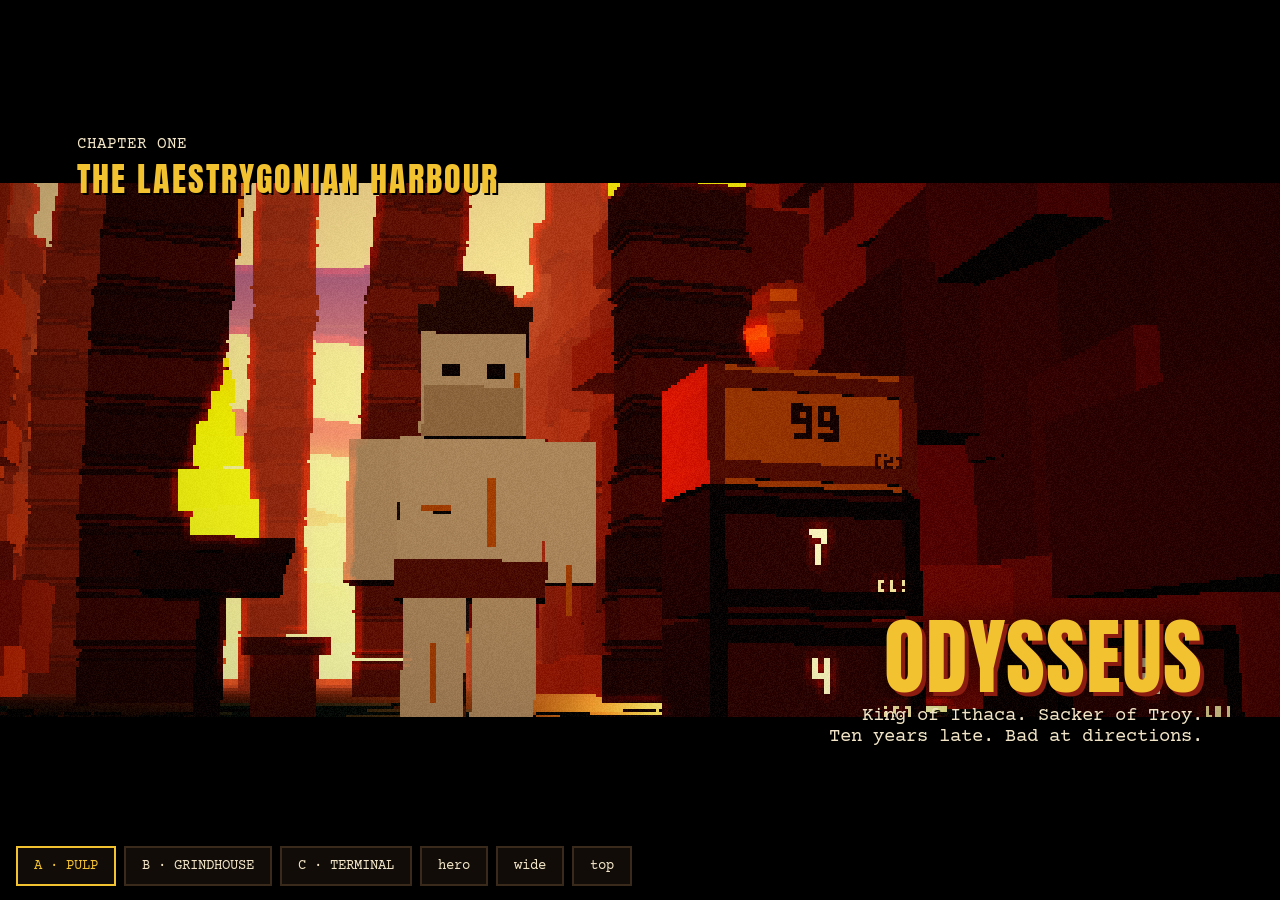
<file: server/src/main/resources/static/style_lab.html>
<!DOCTYPE html>
<html lang="en">
<head>
<meta charset="UTF-8">
<meta name="viewport" content="width=device-width, initial-scale=1.0">
<title>Style Lab</title>
<link href="https://fonts.googleapis.com/css2?family=Anton&family=Courier+Prime:wght@400;700&display=swap" rel="stylesheet">
<style>
  html, body { margin: 0; height: 100%; overflow: hidden; background: #000; }
  canvas { display: block; image-rendering: pixelated; }
  #card { position: fixed; right: 6%; bottom: 17%; text-align: right; pointer-events: none; z-index: 5; }
  #card .name { font-family: Anton, 'Inter Display Black', Impact, sans-serif; font-size: 84px; line-height: 0.9; letter-spacing: 1px; color: #f2c230;
                text-shadow: 4px 4px 0 #8c1b10, 0 0 30px rgba(0,0,0,0.6); text-transform: uppercase; }
  #card .sub { margin-top: 10px; font-family: 'Courier Prime', 'Courier 10 Pitch', monospace; font-size: 19px; color: #f3e6c8; text-shadow: 2px 2px 0 #000; max-width: 560px; }
  #chapter { position: fixed; left: 6%; top: 15%; text-align: left; pointer-events: none; z-index: 5; font-family: 'Courier Prime', 'Courier 10 Pitch', monospace; color: #f3e6c8; text-shadow: 2px 2px 0 #000; }
  #chapter b { display: block; font-family: Anton, 'Inter Display Black', Impact, sans-serif; font-weight: 400; font-size: 34px; color: #f2c230; letter-spacing: 2px; }
  #hud { position: fixed; left: 16px; bottom: 14px; display: flex; gap: 8px; z-index: 6; }
  #hud button { min-height: 40px; padding: 0 16px; background: #120c08; color: #f3e6c8; border: 2px solid #3a2a1c; font-family: 'Courier Prime', monospace; font-size: 14px; cursor: pointer; }
  #hud button.on { border-color: #f2c230; color: #f2c230; }
  body.terminal #card .name { color: #f6dc72; text-shadow: 4px 4px 0 #5c1208; }
</style>
<script type="importmap">{ "imports": { "three": "./vendor/three/build/three.module.js", "three/addons/": "./vendor/three/examples/jsm/" } }</script>
</head>
<body>
<div id="chapter">CHAPTER ONE<b>THE LAESTRYGONIAN HARBOUR</b></div>
<div id="card"><div class="name">Odysseus</div><div class="sub">King of Ithaca. Sacker of Troy.<br>Ten years late. Bad at directions.</div></div>
<div id="hud"></div>
<script type="module">
import * as THREE from "three";
import { OrbitControls } from "three/addons/controls/OrbitControls.js";
import { Stylizer, LOOKS } from "./js/style/stylizer.js";
import { buildLab } from "./js/style/labScene.js";

const params = new URLSearchParams(location.search);
const renderer = new THREE.WebGLRenderer({ antialias: false });
renderer.shadowMap.enabled = true;
renderer.shadowMap.type = THREE.PCFShadowMap;
renderer.setPixelRatio(1);
document.body.prepend(renderer.domElement);
const scene = new THREE.Scene();
const camera = new THREE.PerspectiveCamera(38, 1, 0.1, 1200);
const lab = buildLab(scene);
const style = new Stylizer(renderer, scene, camera, { look: +(params.get("look") || 0) });

const SHOTS = {
  hero: { pos: [-6.3, 1.45, 7.2], look: [-3.7, 3.0, -1.4] },          // low angle, Tarantino "trunk shot" feel
  wide: { pos: [2, 6.5, 15], look: [-1, 3, -20] },
  top: { pos: [-4, 30, 4.01], look: [-4, 0, 4] }
};
const controls = new OrbitControls(camera, renderer.domElement);
function shot(n) { const s = SHOTS[n]; camera.position.set(...s.pos); controls.target.set(...s.look); controls.update(); }
function look(i) {
  style.setLook(i);
  document.body.classList.toggle("terminal", i === 2);
  document.querySelectorAll("#hud button[data-look]").forEach(b => b.classList.toggle("on", +b.dataset.look === i));
}
const hud = document.getElementById("hud");
LOOKS.forEach((l, i) => { const b = document.createElement("button"); b.textContent = String.fromCharCode(65 + i) + " · " + l.name; b.dataset.look = i; b.onclick = () => look(i); hud.appendChild(b); });
Object.keys(SHOTS).forEach(n => { const b = document.createElement("button"); b.textContent = n; b.onclick = () => shot(n); hud.appendChild(b); });

function resize() { renderer.setSize(innerWidth, innerHeight); camera.aspect = innerWidth / innerHeight; camera.updateProjectionMatrix(); style.resize(innerWidth, innerHeight); }
addEventListener("resize", resize);
resize(); shot(params.get("shot") || "hero"); look(+(params.get("look") || 0));

let time = 0;
const frame = dt => { time += dt; lab.update(time); controls.update(); style.render(time); };
window.__shot = n => { const [s, l] = n.split("-"); shot(s); look(+l); };
window.__frames = (n, dt = 1 / 30) => { for (let i = 0; i < n; i++) frame(dt); };
if (!params.get("capture")) { const clock = new THREE.Clock(); renderer.setAnimationLoop(() => frame(Math.min(clock.getDelta(), 0.1))); }
window.__ready = true;
</script>
</body>
</html>
</file>
<file: web/style.css>
* { box-sizing: border-box; }

body {
    font-family: system-ui, sans-serif;
    background: #1e1e2e;
    color: #f5f5f5;
    display: flex;
    flex-direction: column;
    align-items: center;
    padding: 24px;
}

#message {
    min-height: 1.5em;
    font-size: 1.1rem;
}
.error { color: #ef5350; }

/* the stack container */
.stack {
    display: flex;
    flex-direction: column-reverse;   /* index 0 at the BOTTOM, like a real stack */
    gap: 6px;
    width: 140px;
    padding: 8px;
    border: 3px solid #888;
    border-top: none;                 /* open at the top */
    border-radius: 0 0 8px 8px;
    margin: 16px 0;
}
.stack.shake {
    animation: shake 0.4s;
    border-color: #e53935;
}

/* one slot of the stack */
.slot {
    height: 48px;
    border: 2px dashed #555;
    border-radius: 6px;
    display: flex;
    align-items: center;
    justify-content: center;
    font-size: 1.3rem;
    font-weight: bold;
}
.slot.filled {
    border: 2px solid #4fc3f7;
    background: #0288d1;
    animation: drop-in 0.4s ease-out;
}
.slot.highlight {
    background: #ffb300;
    border-color: #ffb300;
    color: #1e1e2e;
}

/* animations */
@keyframes drop-in {
    from { transform: translateY(-60px); opacity: 0; }
    to   { transform: translateY(0);     opacity: 1; }
}
@keyframes shake {
    0%, 100% { transform: translateX(0); }
    25%      { transform: translateX(-8px); }
    75%      { transform: translateX(8px); }
}

/* buttons and log */
.controls button {
    font-size: 1rem;
    padding: 8px 16px;
    margin: 0 4px;
    border: none;
    border-radius: 6px;
    cursor: pointer;
}
.controls button:disabled {
    opacity: 0.4;
    cursor: not-allowed;
}
#log { color: #aaa; font-size: 0.9rem; }
</file>
